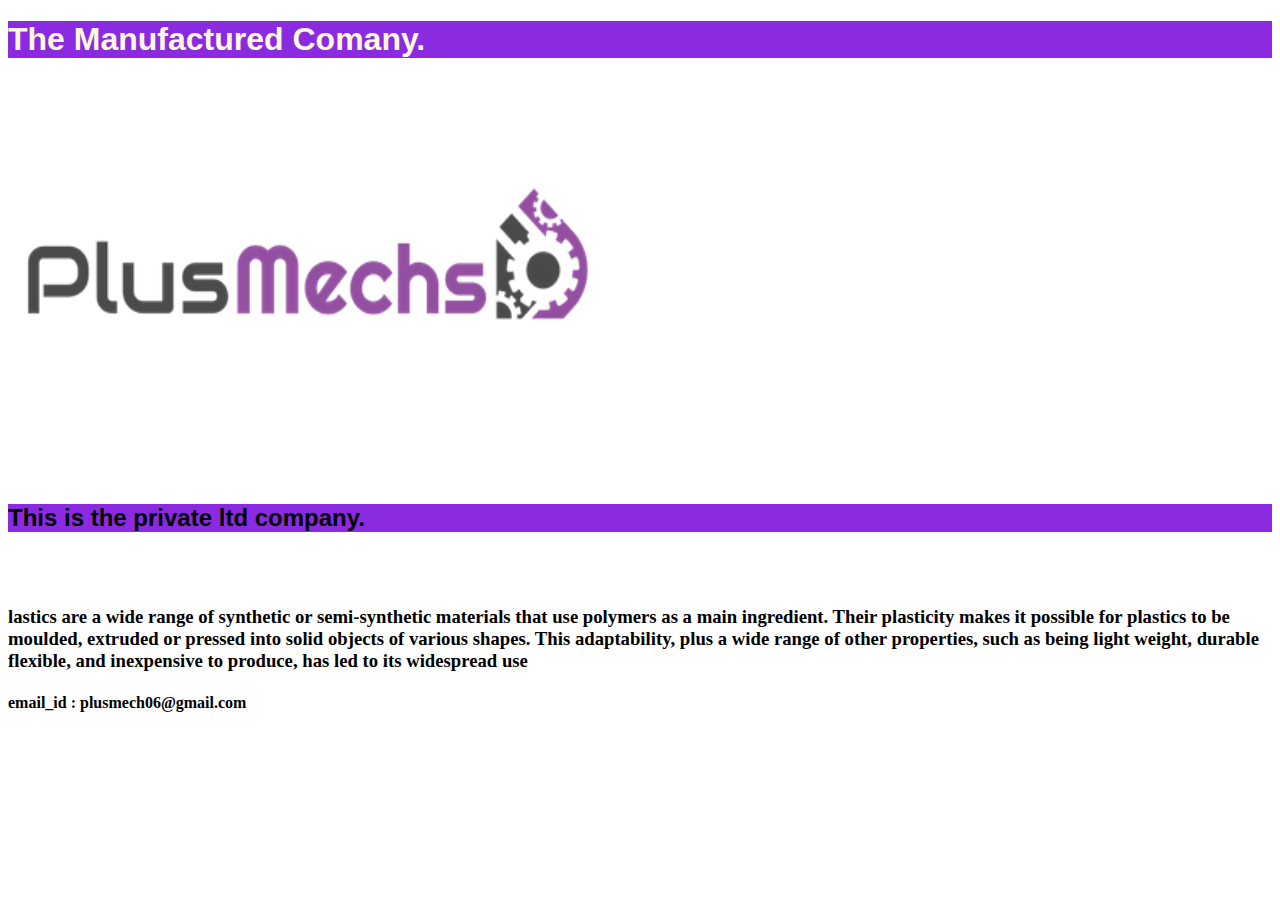
<file: H & C/index.html>
<!DOCTYPE html>
<html lang="en">
<head>
    <h1 style="color:cornsilk;"> The Manufactured Comany.</h1> 
<link rel="stylesheet" href="style.css"/>
</head>
<body>
    <img src="image/image/logo.png"  alt=" PLUS MECH" height="400" width="600">   

<h2> This is the private ltd company. </h2> <br>
</br>
<h3> lastics are a wide range of synthetic or semi-synthetic materials that use polymers as a main ingredient. Their plasticity makes it possible for plastics to be moulded, extruded or pressed into solid objects of various shapes. This adaptability, plus a wide range of other properties, such as being light weight, durable flexible, and inexpensive to produce, has led to its widespread use</h3>
<link rel="stylesheet" href="style.css"/>
<h4> email_id : plusmech06@gmail.com</h4>
</body>
</html>
</file>
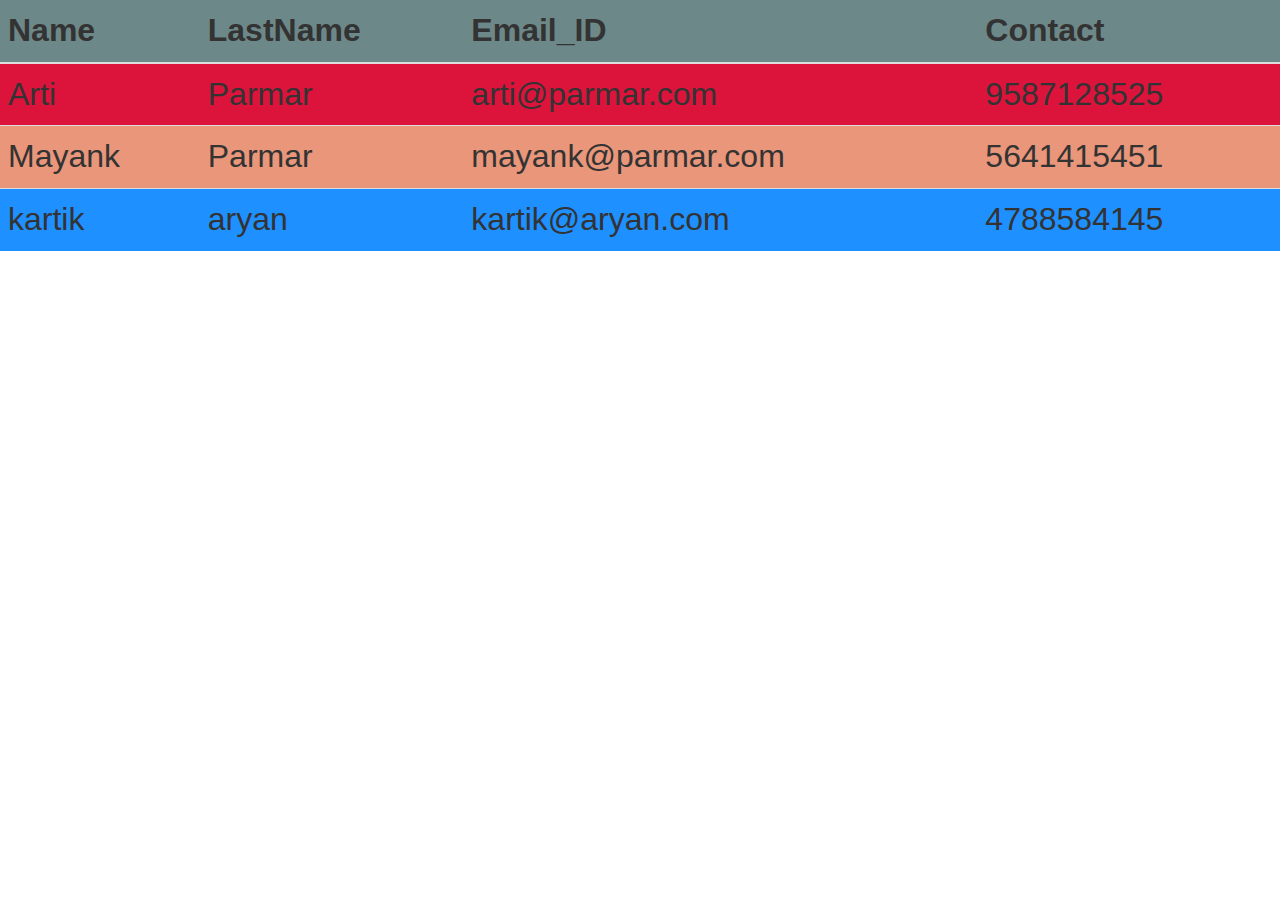
<file: table/index.html>
<!DOCTYPE html>
<html lang="en">
<head>
    <meta charset="UTF-8">
    <meta http-equiv="X-UA-Compatible" content="IE=edge">
    <meta name="viewport" content="width=device-width, initial-scale=1.0">
    <link rel="stylesheet" href="https://maxcdn.bootstrapcdn.com/bootstrap/3.4.1/css/bootstrap.min.css" />
    <title>Document</title>
</head>
<body>
    
    <table class="table table-primary" style="font-size:xx-large;">
        <thead>
            <tr style="background-color: rgb(109, 136, 136);">
                <th>Name</th>
                <th>LastName</th>
                <th>Email_ID</th>  
                <th>Contact</th>
                
            </tr>
        </thead>
        <tbody>
            <tr style="background-color: crimson;">
                <td>Arti</td>
                <td>Parmar</td>
                <td>arti@parmar.com</td>
                <td>9587128525</td>
            </tr>
            <tr style="background-color:darksalmon;">
                <td>Mayank</td>
                <td>Parmar</td>
                <td>mayank@parmar.com</td>
                <td>5641415451</td>
            </tr>
            <tr style="background-color: dodgerblue;">
                <td>kartik</td>
                <td>aryan</td>
                <td>kartik@aryan.com</td>
                <td>4788584145</td>
            </tr>
        </tbody>

</body>
</html>
</file>
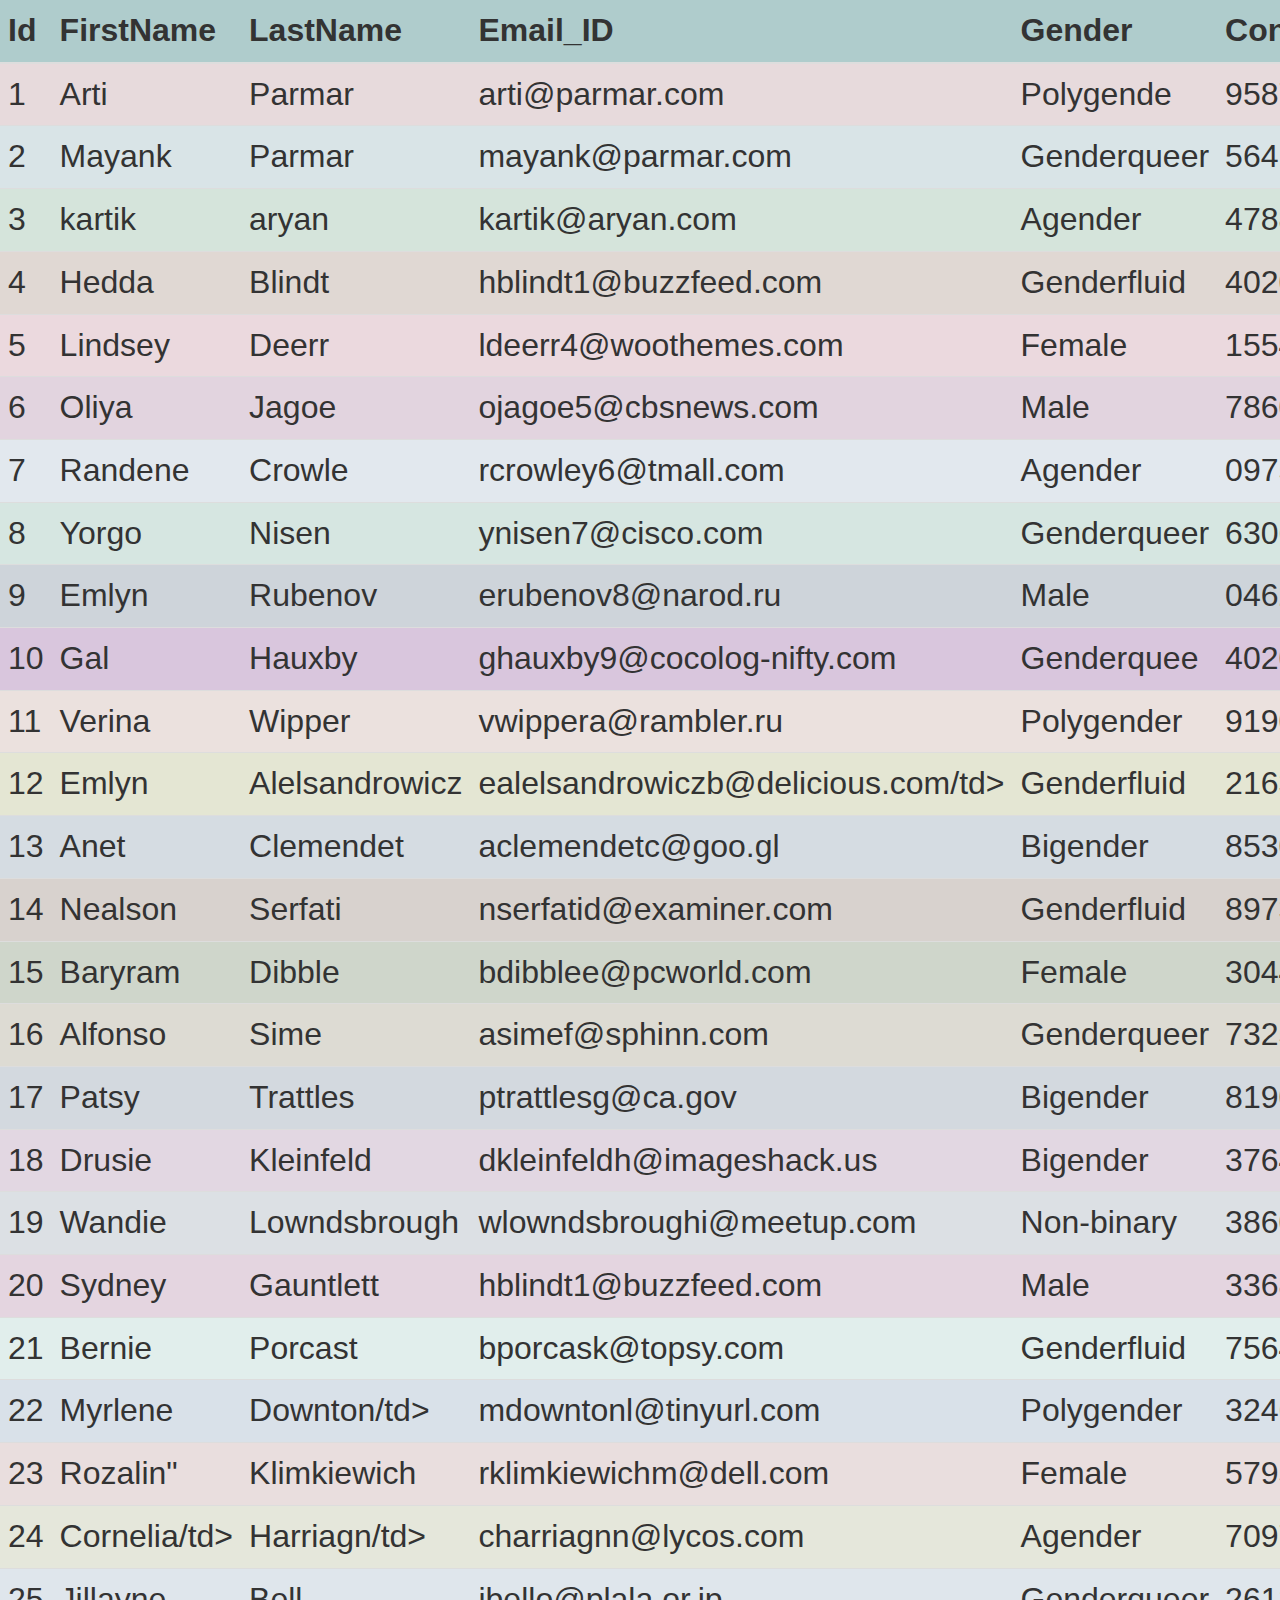
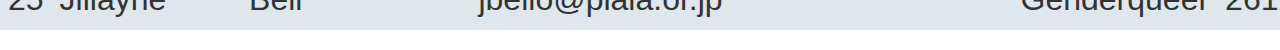
<file: table/assigment/index.htm>
<!DOCTYPE html>
<html lang="en">
<head>
    <meta charset="UTF-8">
    <meta http-equiv="X-UA-Compatible" content="IE=edge">
    <meta name="viewport" content="width=device-width, initial-scale=1.0">
    <link rel="stylesheet" href="https://maxcdn.bootstrapcdn.com/bootstrap/3.4.1/css/bootstrap.min.css" />


    <title>Document</title>
</head>
<body>
    <table class="table table-primary" style="font-size:xx-large;">
        <thead>
            <tr style="background-color: rgb(175, 204, 204);">
                <th>Id</th>
                <th>FirstName</th>
                <th>LastName</th>
                <th>Email_ID</th>  
                <th>Gender</th>
                <th>Contact</th>
                
            </tr>
        </thead>
        <tbody>
            <tr style="background-color: rgb(231, 218, 220);">
                <td>1</td>
                <td>Arti</td>
                <td>Parmar</td>
                <td>arti@parmar.com</td>
                <td>Polygende</td>
                <td>9587128525</td>

            </tr>
            <tr style="background-color:rgba(215, 227, 230, 0.959);">
                <td>2</td>
                <td>Mayank</td>
                <td>Parmar</td>
                <td>mayank@parmar.com</td>
                <td>Genderqueer</td>
                <td>5641415451</td>
                
            </tr>
            <tr style="background-color: rgb(213, 228, 219);">
                <td>3</td>
                 <td>kartik</td>
                <td>aryan</td>
                <td>kartik@aryan.com</td>
                <td>Agender</td>
                <td>4788584145</td>

            </tr>
            <tr style="background-color: rgb(224, 216, 211);">
                <td>4</td>
                <td>Hedda</td>
                <td>Blindt</td>
                <td>hblindt1@buzzfeed.com</td>
                <td>Genderfluid</td>
                <td>4020616248</td>
    
                
            </tr>
            <tr style="background-color: rgb(235, 217, 222);">
                <td>5</td>
                <td>Lindsey</td>
                <td>Deerr</td>
                <td>ldeerr4@woothemes.com</td>
                <td>Female</td>
                <td>1554090687</td>
    
                
            </tr>
            <tr style="background-color: rgb(226, 212, 223);">
                <td>6</td>
                <td>Oliya</td>
                <td>Jagoe</td>
                <td>ojagoe5@cbsnews.com</td>
                <td>Male</td>
                <td>7860951509</td>
    
                
            </tr>
            <tr style="background-color: rgb(226, 232, 238);">
                <td>7</td>
                <td>Randene</td>
                <td>Crowle</td>
                <td>rcrowley6@tmall.com</td>
                <td>Agender</td>
                <td>0975017071</td>
    
                
            </tr>
            <tr style="background-color: rgb(214, 230, 225);">
                <td>8</td>
                <td>Yorgo</td>
                <td>Nisen</td>
                <td>ynisen7@cisco.com</td>
                <td>Genderqueer</td>
                <td>6306436391</td>
    
                
            </tr>
            <tr style="background-color: rgb(206, 212, 218);">
                <td>9</td>
                <td>Emlyn</td>
                <td>Rubenov</td>
                <td>erubenov8@narod.ru</td>
                <td>Male</td>
                <td>0462889238</td>
    
                
            </tr>
            <tr style="background-color: rgb(217, 198, 221);">
                <td>10</td>
                <td>Gal</td>
                <td>Hauxby</td>
                <td>ghauxby9@cocolog-nifty.com</td>
                <td>Genderquee</td>
                <td>4020616248</td>
    
                
            </tr>
            <tr style="background-color: rgb(235, 225, 222);">
                <td>11</td>
                <td>Verina</td>
                <td>Wipper</td>
                <td>vwippera@rambler.ru</td>
                <td>Polygender</td>
                <td>9190973895</td>
    
                
            </tr>
            <tr style="background-color: rgb(228, 230, 211);">
                <td>12</td>
                <td>Emlyn</td>
                <td>Alelsandrowicz</td>
                <td>ealelsandrowiczb@delicious.com/td>
                <td>Genderfluid</td>
                <td>2163145336</td>
    
                
            </tr>
            <tr style="background-color: rgb(213, 220, 226);">
                <td>13</td>
                <td>Anet</td>
                <td>Clemendet</td>
                <td>aclemendetc@goo.gl</td>
                <td>Bigender</td>
                <td>8530094956</td>
    
                
            </tr>
            <tr style="background-color: rgb(216, 210, 206);">
                <td>14</td>
                <td>Nealson</td>
                <td>Serfati</td>
                <td>nserfatid@examiner.com</td>
                <td>Genderfluid</td>
                <td>8973931385</td>
    
                
            </tr>
            <tr style="background-color: rgb(207, 214, 203);">
                <td>15</td>
                <td>Baryram</td>
                <td>Dibble</td>
                <td>bdibblee@pcworld.com</td>
                <td>Female</td>
                <td>3044089468</td>
    
                
            </tr>
            <tr style="background-color: rgb(221, 219, 211);">
                <td>16</td>
                <td>Alfonso</td>
                <td>Sime</td>
                <td>asimef@sphinn.com</td>
                <td>Genderqueer</td>
                <td>7325133944</td>
    
                
            </tr>
            <tr style="background-color: rgb(211, 217, 223);">
                <td>17</td>
                <td>Patsy</td>
                <td>Trattles</td>
                <td>ptrattlesg@ca.gov</td>
                <td>Bigender</td>
                <td>8190693646</td>
    
                
            </tr>
            <tr style="background-color: rgb(226, 215, 226);">
                <td>18</td>
                <td>Drusie</td>
                <td>Kleinfeld</td>
                <td>dkleinfeldh@imageshack.us</td>
                <td>Bigender</td>
                <td>3764609346</td>
    
                
            </tr>
            <tr style="background-color: rgb(220, 224, 228);">
                <td>19</td>
                <td>Wandie</td>
                <td>Lowndsbrough</td>
                <td>wlowndsbroughi@meetup.com</td>
                <td>Non-binary</td>
                <td>3860118501</td>
    
                
            </tr>
            <tr style="background-color: rgb(228, 213, 224);">
                <td>20</td>
                <td>Sydney</td>
                <td>Gauntlett</td>
                <td>hblindt1@buzzfeed.com</td>
                <td>Male</td>
                <td>3368868314</td>
    
                
            </tr>
            <tr style="background-color: rgb(225, 238, 236);">
                <td>21</td>
                <td>Bernie</td>
                <td>Porcast</td>
                <td>bporcask@topsy.com</td>
                <td>Genderfluid</td>
                <td>7564253185</td>
    
                
            </tr>
            
                 
       
        <tr style="background-color: rgb(217, 225, 233);">
            <td>22</td>
            <td>Myrlene</td>
            <td>Downton/td>
            <td>mdowntonl@tinyurl.com</td>
            <td>Polygender</td>
            <td>3246070695</td>

            
        </tr>

             
    </tr>
    <tr style="background-color: rgb(233, 222, 222);">
        <td>23</td>
        <td>Rozalin"</td>
        <td>Klimkiewich</td>
        <td>rklimkiewichm@dell.com</td>
        <td>Female</td>
        <td>5795763063</td>

        
    </tr>


<tr style="background-color: rgb(229, 231, 219);">
    <td>24</td>
    <td>Cornelia/td>
    <td>Harriagn/td>
    <td>charriagnn@lycos.com</td>
    <td>Agender</td>
    <td>7097266430</td>

    
</tr>


<tr style="background-color: rgb(223, 230, 236);">
    <td>25</td>
    <td>Jillayne</td>
    <td>Bell</td>
    <td>jbello@plala.or.jp</td>
    <td>Genderqueer</td>
    <td>2612976809</td>

    
</tr>


</tbody>

</body>
</html>
</file>
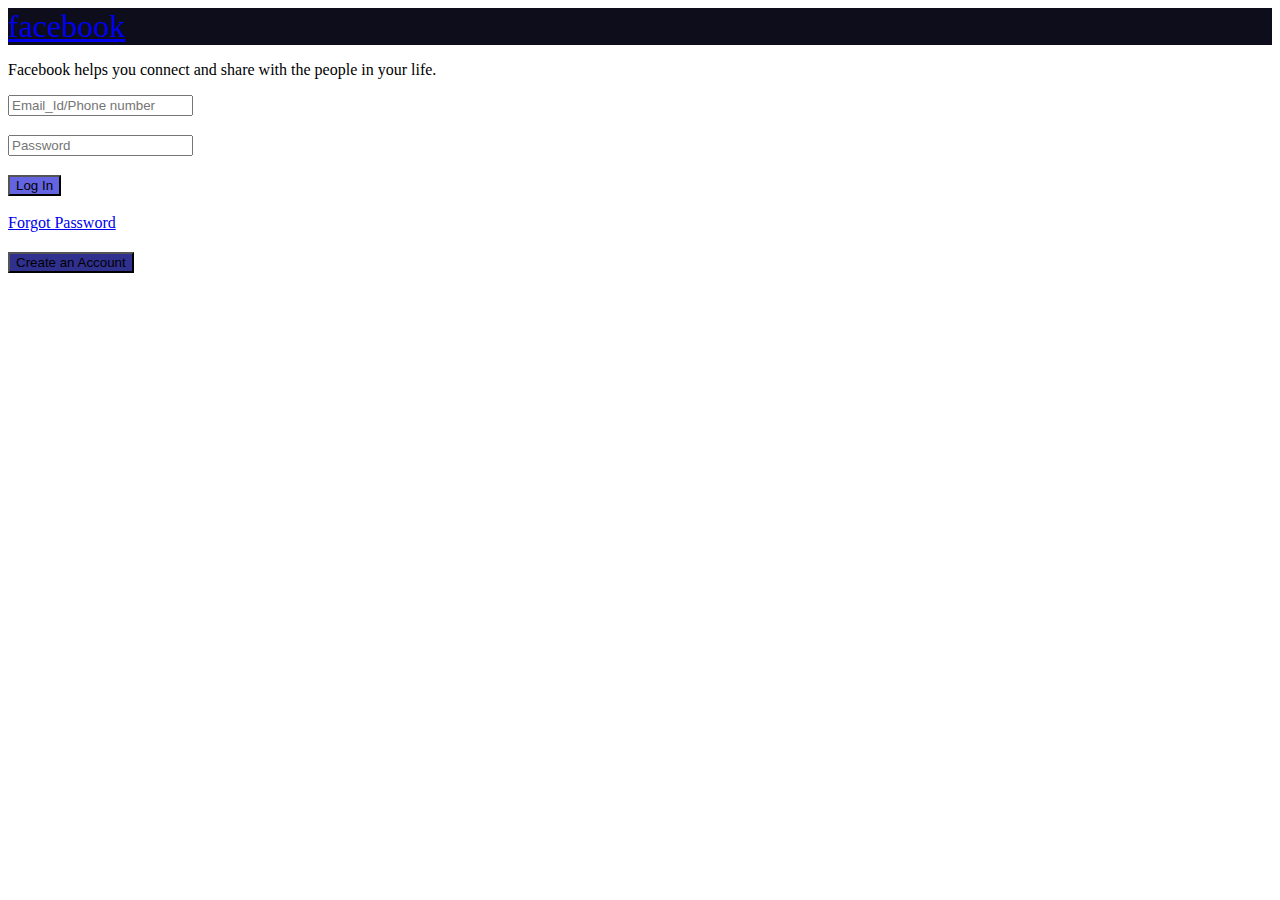
<file: boot/strap.html>
<!DOCTYPE html>
<html lang="en">
<head>
    <meta charset="UTF-8">
    <meta http-equiv="X-UA-Compatible" content="IE=edge">
    <meta name="viewport" content="width=device-width, initial-scale=1.0">
    <title>Document</title>
</head>
<body>
    <nav class="navbar navbar-dark bg-dark" style="background-color:rgb(13, 13, 27);">
        <a href="/" style= "font-size:xx-large; font-family: 'Times New Roman', Times, serif;">facebook</a>
    </nav>
    <p> Facebook helps you connect and share with the people in your life. </p>
 
<form>
    <div class="row">
        <div class="col">
          <input type="text" class="form-control" placeholder="Email_Id/Phone number">
        </div>
  
            <div class="col">
                <input type="text" class="form-control" placeholder="Password" style="margin-top: 0.2in;">
            </div>

             <button class="btn btn-primary" type="submit" style="background-color: rgb(100, 100, 224); margin-top: 0.2in;"> Log In </button>

             <br /> 
             
             <br />        
             
             <a href="/" style=" margin: inherit;"> Forgot Password </a>
                       
                       <br/>
                <button class="btn btn-secondry" type="button" style="background-color: rgb(48, 48, 143); margin-top: 0.2in;">Create an Account</button>

        
      </div>

    </form>
</body>
</html>
</file>
<file: H & C/style.css>
h1,h2{
    background-color: blueviolet; font-family: 'Franklin Gothic Medium', 'Arial Narrow', Arial, sans-serif;
}
</file>
